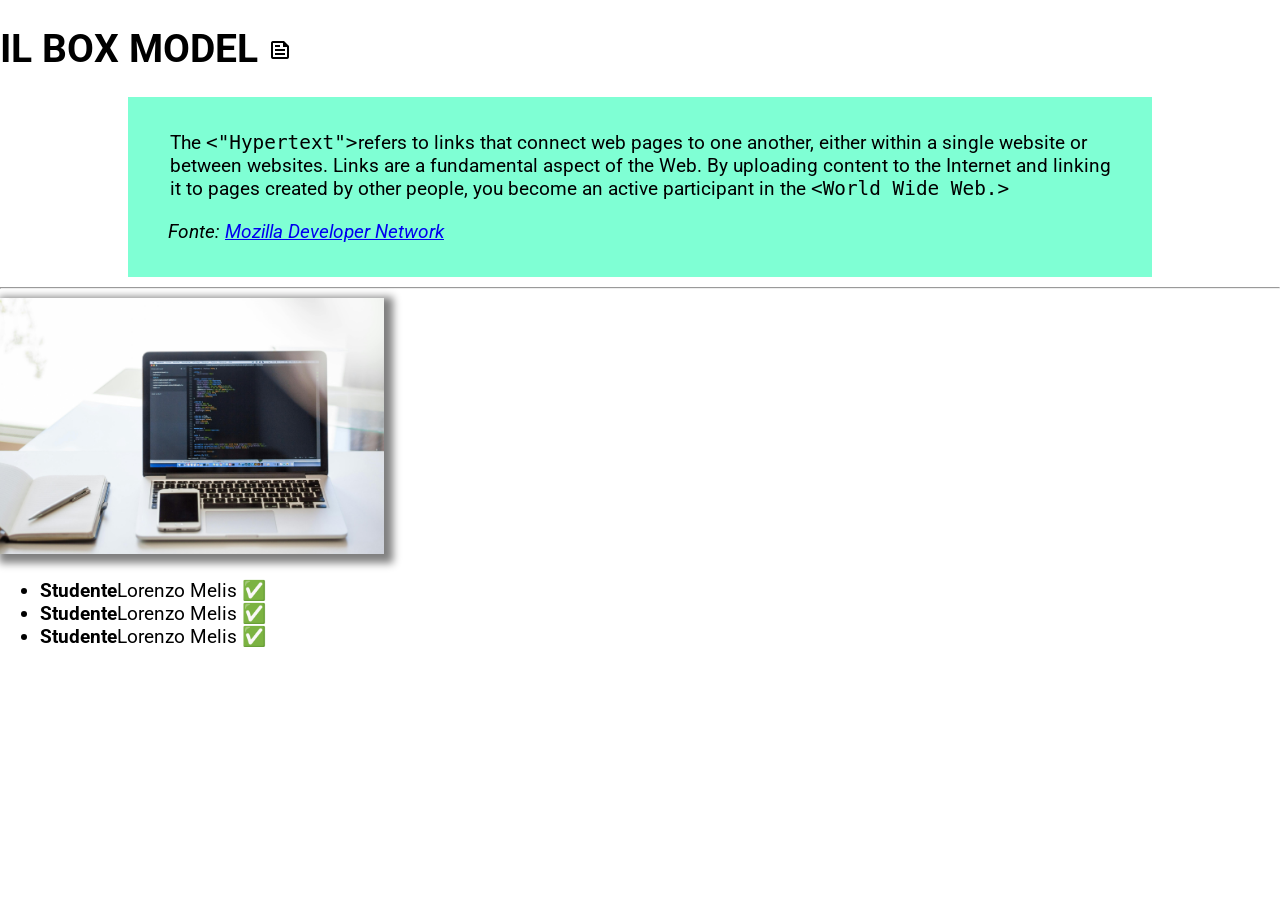
<file: index.html>
<!DOCTYPE html>
<html lang="it">

<head>
    <meta charset="UTF-8">
    <meta name="viewport" content="width=device-width, initial-scale=1.0">
    <title>Giornata 4 - Esercizi e prove</title>
    <link rel="stylesheet" href="assets/css/style.css">
    <link rel="stylesheet"
        href="https://fonts.googleapis.com/css2?family=Material+Symbols+Outlined:opsz,wght,FILL,GRAD@20..48,100..700,0..1,-50..200&icon_names=news" />
</head>

<body>
    <header>
        <h1>IL BOX MODEL <span class="material-symbols-outlined">
                news
            </span></h1>
    </header>
    <div class="quotation">
        <blockquote cite="https://developer.mozilla.org">
            <p>
                The <code>&lt;"Hypertext"&gt;</code>refers to links that connect web pages to one another, either within
                a single website or
                between websites. Links are a fundamental aspect of the Web. By uploading content to the Internet and
                linking it to pages created by other people, you become an active participant in the
                <code>&lt;World Wide Web.&gt;</code>
            </p>
            <cite>Fonte: <a href="https://developer.mozilla.org" target="_blank" title="Sito ufficiale MDN"> Mozilla
                    Developer Network</a></cite>
        </blockquote>
    </div>
    <hr>
    <div class="image">
        <img src="./assets/img/pexels-negativespace-92904.jpg" alt="fotohtml">
    </div>
    <div class="list">
        <table>
            <ul>
                <li>Lorenzo Melis</li>
                <li>Lorenzo Melis</li>
                <li>Lorenzo Melis</li>
            </ul>
        </table>
    </div>
</body>

</html>
</file>
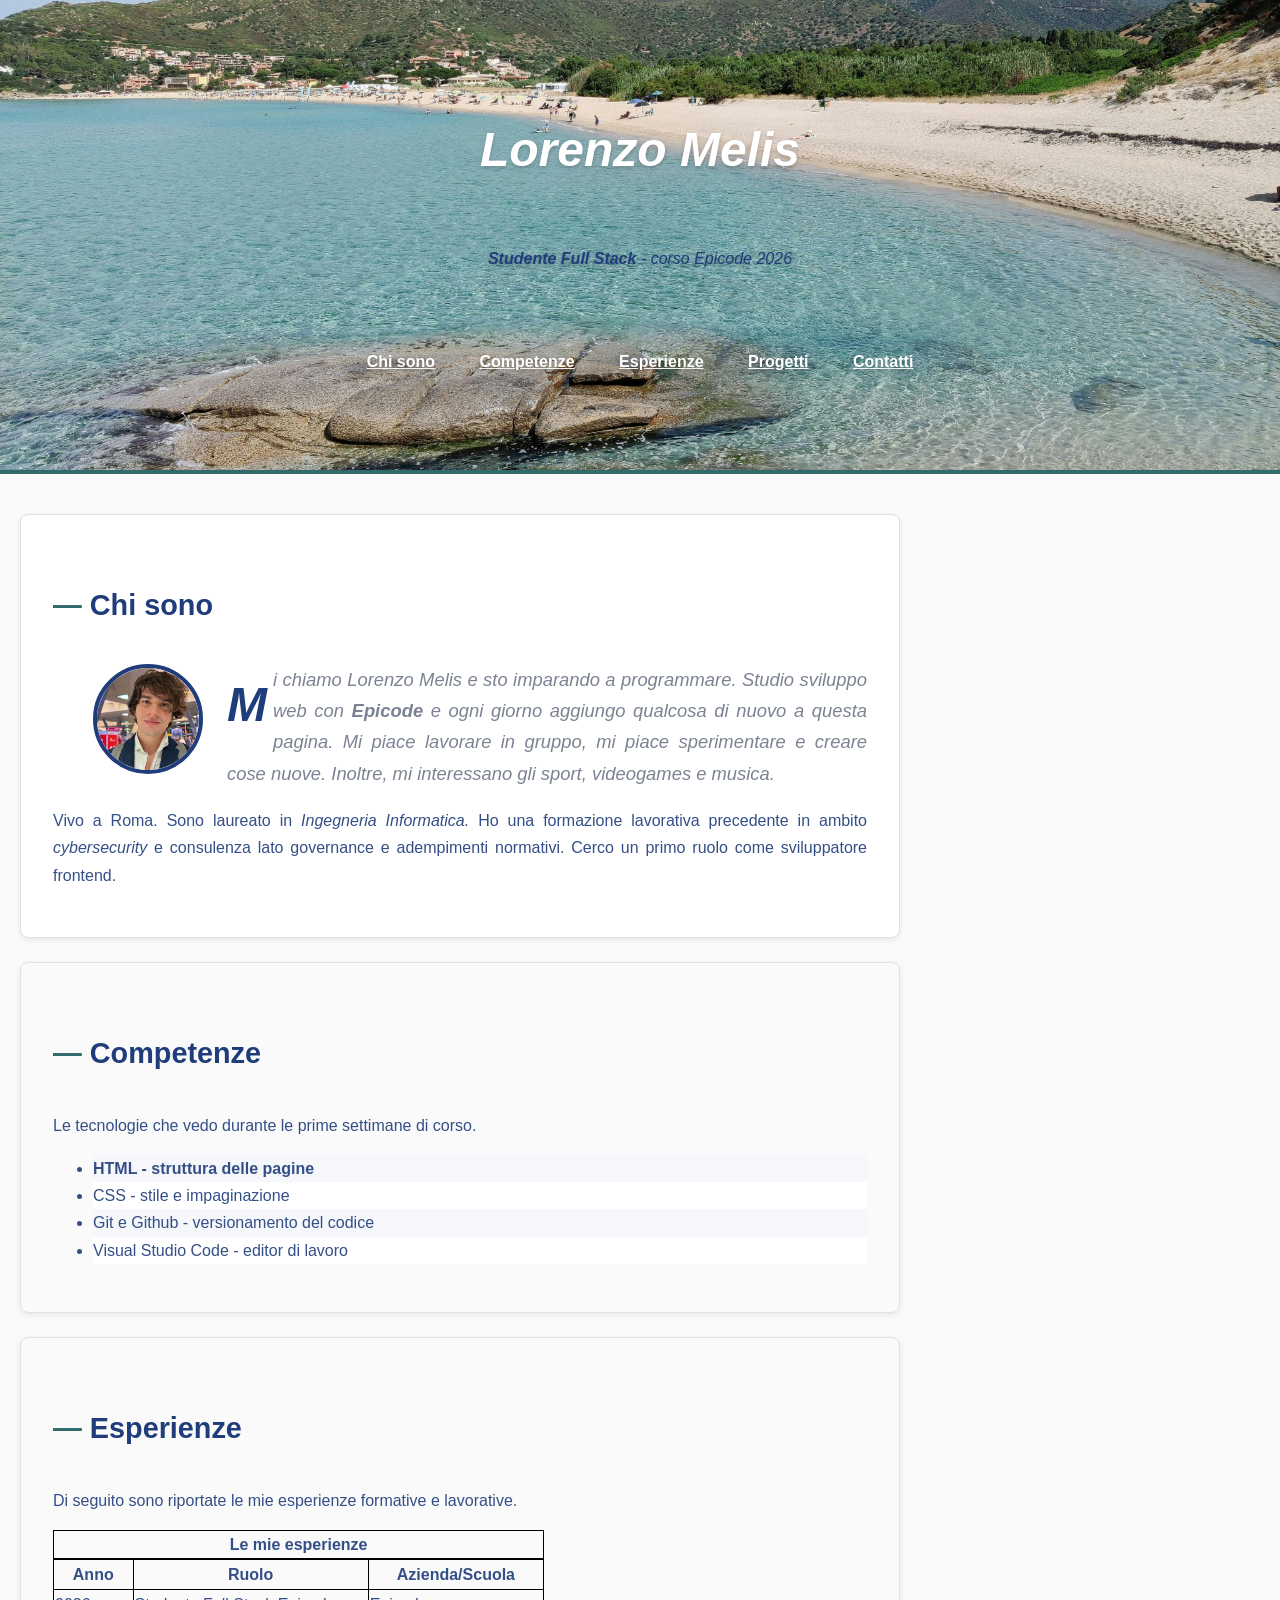
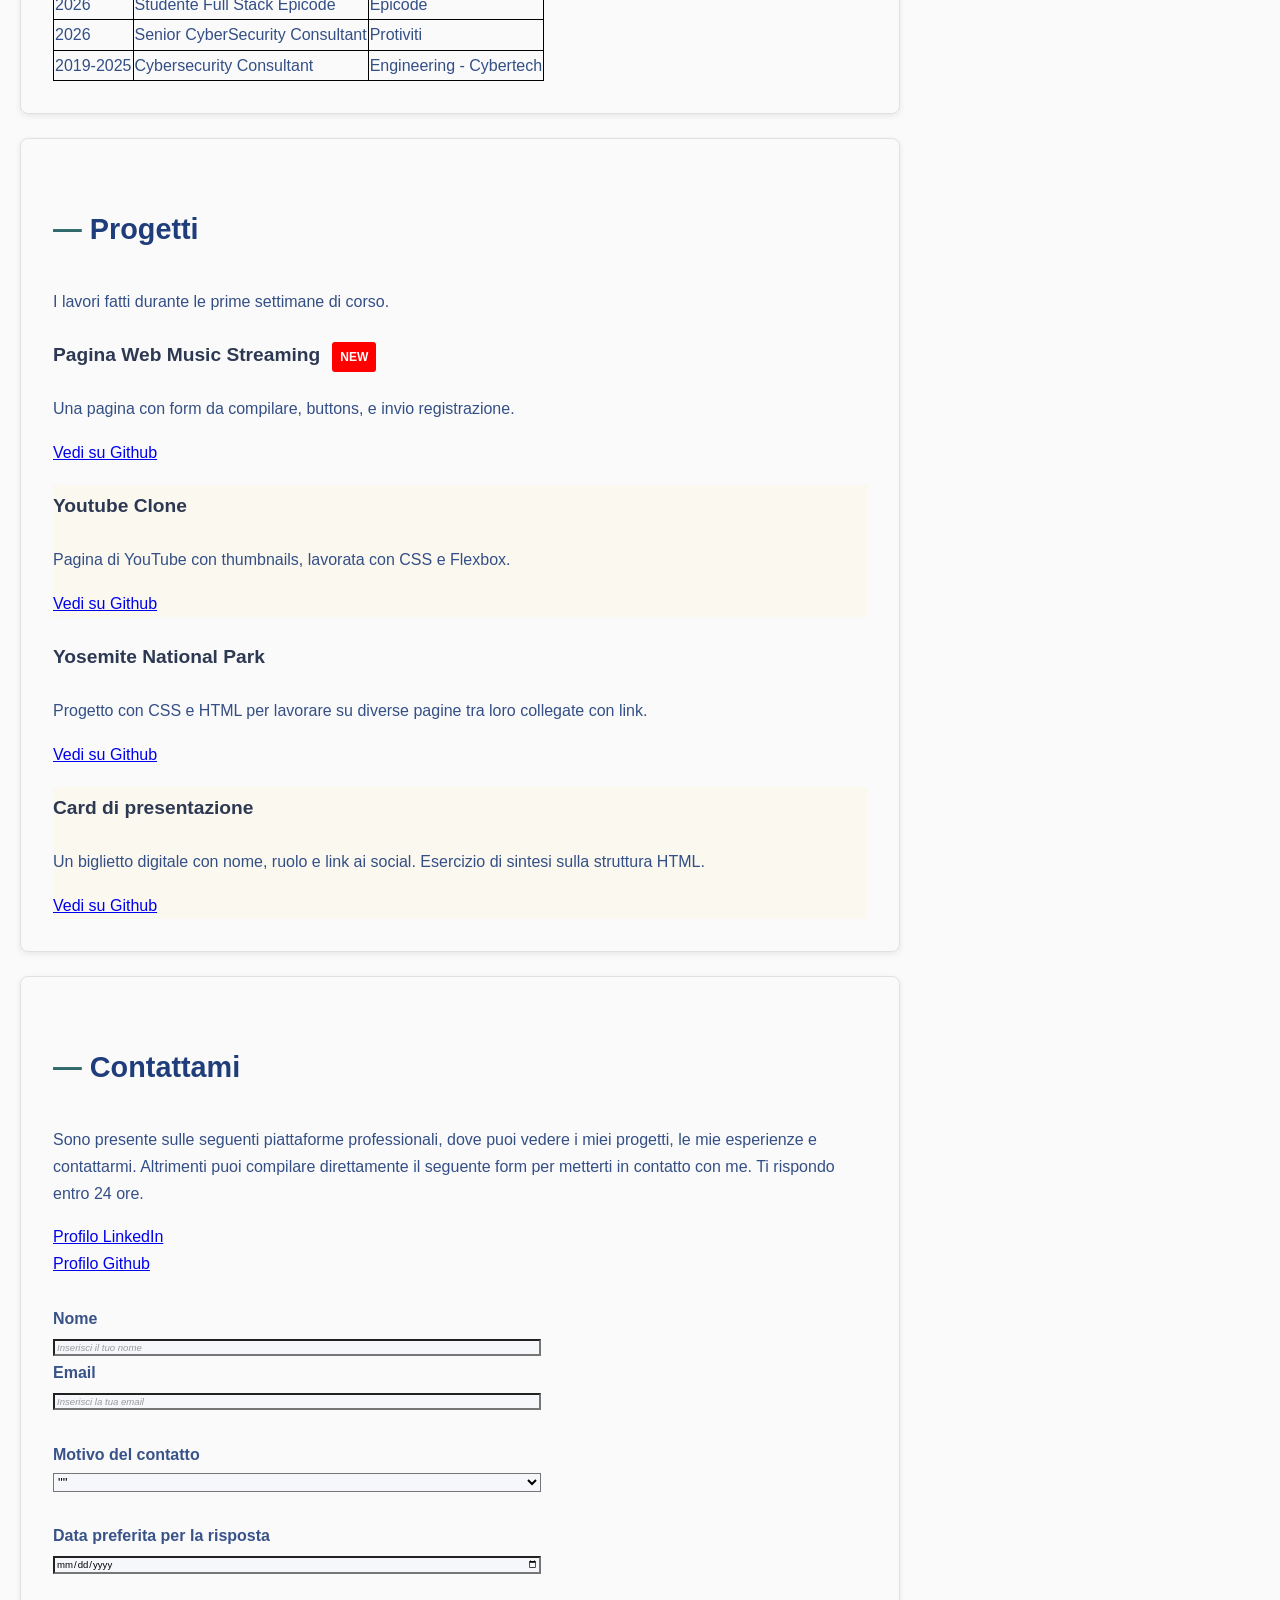
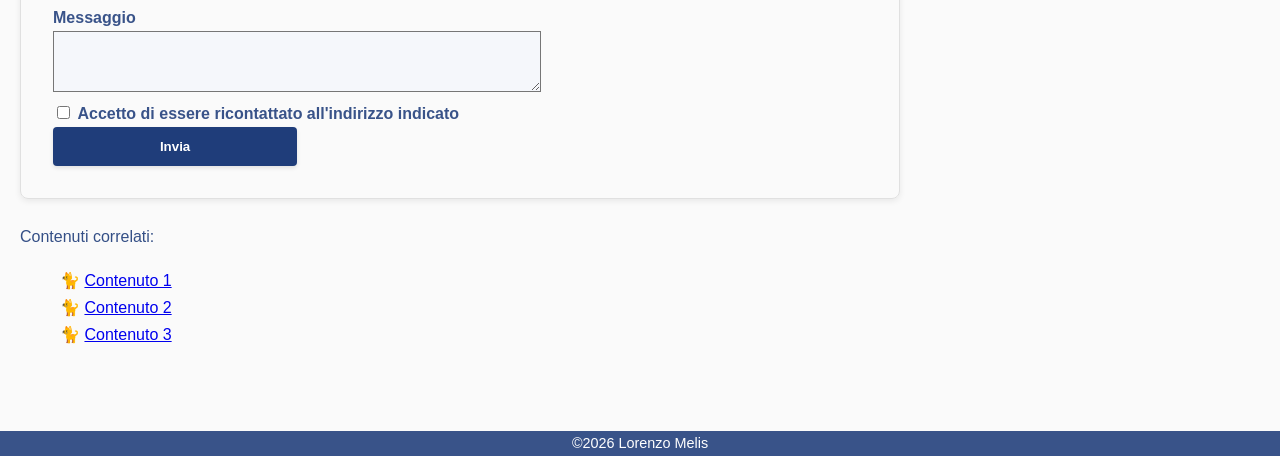
<file: D4 - Esercizio del pomeriggio/index.html>
<!DOCTYPE html>
<html lang="it">

<head>
    <meta charset="UTF-8">
    <meta name="viewport" content="width=device-width, initial-scale=1.0">
    <title>Settimana 1 - Esercizi del pomeriggio</title>
    
    <link rel="stylesheet" href="assets/css/style.css">
</head>

<body>
    <header id="site-header">
        <h1>Lorenzo Melis</h1>
        <p class="tagline"><strong>Studente Full Stack</strong> - corso Epicode 2026</p>
        <!--Menù di navigazione-->
        <nav id="menu-nav">
            <ul>
                <li> <a href="#Chi-sono">Chi sono</a></li>
                <li><a href="#Competenze">Competenze</a></li>
                <li><a href="#Esperienze">Esperienze</a></li>
                <li><a href="#Progetti">Progetti</a></li>
                <li><a href="#Contatti">Contatti</a></li>
            </ul>
        </nav>
    </header>

    <main>
        <section id="Chi-sono">
            <h2>Chi sono</h2>
            <!--Blocco immagini-->
            <figure>
                <img class="avatar" src="assets/img/fotomia.jpeg" alt="fotopersonale">
            </figure>
            <p>
                Mi chiamo Lorenzo Melis e sto imparando a programmare. Studio sviluppo web con <strong>Epicode</strong>
                e
                ogni giorno aggiungo qualcosa di nuovo a questa pagina. Mi piace lavorare in gruppo, mi piace
                sperimentare e
                creare cose nuove. Inoltre, mi interessano gli sport, videogames e musica. </p>
            <p>
                Vivo a Roma. Sono laureato in <em>Ingegneria Informatica.</em> Ho una formazione lavorativa precedente
                in
                ambito <em>cybersecurity</em> e consulenza lato governance e adempimenti normativi. Cerco un primo ruolo
                come sviluppatore frontend.
            </p>
        </section>
        <section id="Competenze">
            <!--Lista di Competenze-->
            <h2>Competenze</h2>
            <p>
                Le tecnologie che vedo durante le prime settimane di corso.
            </p>
            <ul class="skill-list">
                <li>HTML - struttura delle pagine</li>
                <li>CSS - stile e impaginazione</li>
                <li>Git e Github - versionamento del codice</li>
                <li>Visual Studio Code - editor di lavoro</li>
            </ul>
        </section>
        <section id="Esperienze">
            <!--Lista di Esperienze-->
            <h2>Esperienze</h2>
            <p>
                Di seguito sono riportate le mie esperienze formative e lavorative.
            </p>

            <table>
                <caption><b>Le mie esperienze</b></caption>
                <thead>
                    <tr>
                        <th>Anno</th>
                        <th>Ruolo</th>
                        <th>Azienda/Scuola</th>
                    </tr>
                </thead>
                <tbody>
                    <tr>
                        <td>2026</td>
                        <td>Studente Full Stack Epicode</td>
                        <td>Epicode</td>
                    </tr>
                    <tr>
                        <td>2026</td>
                        <td>Senior CyberSecurity Consultant</td>
                        <td>Protiviti</td>
                    </tr>
                    <tr>
                        <td>2019-2025</td>
                        <td>Cybersecurity Consultant</td>
                        <td>Engineering - Cybertech</td>
                    </tr>
                </tbody>
            </table>
        </section>
        <section id="Progetti">
            <!--Lista di Progetti-->
            <h2>Progetti</h2>
            <p>I lavori fatti durante le prime settimane di corso.</p>
            <article class="project">
                <h3>Pagina Web Music Streaming</h3>
                <p>
                    Una pagina con form da compilare, buttons, e invio registrazione.
                </p>
                <a href="https://github.com/JusTMeth25/Challenge2" target="_blank">Vedi su Github</a>
            </article>
            <article class="project">
                <h3>Youtube Clone</h3>
                <p>
                    Pagina di YouTube con thumbnails, lavorata con CSS e Flexbox.
                </p>
                <a href="https://github.com/JusTMeth25/Youtube-Clone" target="_blank">Vedi su Github</a>
            </article>
            <article class="project">
                <h3>Yosemite National Park</h3>
                <p>
                    Progetto con CSS e HTML per lavorare su diverse pagine tra loro collegate con link.
                </p>
                <a href="https://github.com/JusTMeth25/ChallengeCSS" target="_blank">Vedi su Github</a>
            </article>
            <article class="project">
                <h3>Card di presentazione</h3>
                <p>
                    Un biglietto digitale con nome, ruolo e link ai social. Esercizio di sintesi sulla struttura HTML.
                </p>
                <a href="javascript:void();">Vedi su Github</a>
            </article>
        </section>
        <section id="Contatti">
            <!--Lista di Contatti-->
            <h2>Contattami</h2>
            <p>
                Sono presente sulle seguenti piattaforme professionali, dove puoi vedere i miei progetti, le mie
                esperienze e contattarmi. Altrimenti puoi compilare direttamente il seguente form per metterti in
                contatto con me. Ti rispondo entro 24 ore.
            </p>
            <a href="https://www.linkedin.com/in/lorenzo-melis97/" target="_blank" title="linkedinprofilepage">Profilo
                LinkedIn</a> <br>
            <a href="https://github.com/JusTMeth25" target="_blank" title="githubprofilepage">Profilo Github</a>
            <!--Form di compilazione-->
            <form action="#" method="POST"><br>
                <label for="name">Nome</label><br>
                <input type="text" id="name" name="name" placeholder="Inserisci il tuo nome" required><br>
                <label for="email">Email</label><br>
                <input type="email" id="email" name="email" placeholder="Inserisci la tua email" required>
                <br><br>
                <label for="motivodelcontatto">Motivo del contatto</label><br>
                <select id="motivodelcontatto" name="motivodelcontatto" required>
                    <option value="" selected>""</option>
                    <option value="offer">Offerta lavorativa</option>
                    <option value="collab">Richiesta di collaborazione</option>
                    <option value="info">Richiesta di informazioni</option>
                    <option value="other">Altri motivi</option>
                </select>
                <br><br>
                <label for="date">Data preferita per la risposta</label><br>
                <input type="date" id="date" name="date" required><br><br>
                <label for="message">Messaggio</label><br>
                <textarea id="message" name="message" rows="5" required></textarea><br>
                <input type="checkbox" id="inputype" name="inputype" value="Accetto" required>
                <label for="inputype">Accetto di essere ricontattato all'indirizzo indicato</label><br>
                <button type="submit">Invia</button>
            </form>
        </section>
        <aside id="correlated-sites"> Contenuti correlati:
            <ul>
                <li><a href="javascript:void(0);">Contenuto 1</a></li>
                <li><a href="javascript:void(0);">Contenuto 2</a></li>
                <li><a href="javascript:void(0);">Contenuto 3</a></li>
            </ul>
        </aside>

    </main>
    <br>
    <footer id="site-footer">
        &copy;2026 Lorenzo Melis
    </footer>
</body>

</html>
</file>
<file: assets/css/style.css>
@import url('https://fonts.googleapis.com/css2?family=Roboto:ital,wght@0,100..900;1,100..900&display=swap');

.material-symbols-outlined {
    font-variation-settings:
        'FILL' 0,
        'wght' 400,
        'GRAD' 0,
        'opsz' 24
}

html,
body {
    margin: 0;
    padding: 0;
    font-family: 'Roboto', sans-serif;
    box-sizing: border-box;
    font-size: 1.1rem;
}

.quotation {
    width: 80%;
    background-color: aquamarine;
    margin: 0 auto;
    padding: 15px 0;
}

.quotation p {
    padding-left: 2px;
}

.image img {
    box-shadow: 4px 4px 8px 5px gray;
    width: 30%;
    margin: 0 auto;
}

.list ul li::before {
    content: 'Studente';
    font-weight: bold;
}

.list ul li::after {
    content: ' ✅';
    overflow: auto;
}
</file>
<file: D4 - Esercizio del pomeriggio/assets/css/style.css>
/*CSS Reset*/

*,
*::before,
*::after {
    box-sizing: border-box;
}

/*header*/
#site-header {
    background-color: hsl(220, 40%, 20%);
    background-image: url(../img/pexels-davide-robetti-1119720888-29773799.jpg);
    background-size: cover;
    background-position: center;
    color: #ffffff;
    text-align: center;
    line-height: 2.4;
    padding: 60px 20px 40px;
    border-bottom: 4px solid #316A6B;
    text-shadow: 0 2px 4px rgba(0, 0, 0, 0.2);
}

#site-header h1 {
    font-size: 3rem;
    font-weight: bold;
    font-style: italic;
}

#site-header nav {
    display: inline-block;
    padding: 8px 16px;
    margin: 0 4px;
    border-radius: 4px;
}

/*body*/
body {
    margin: 0;
    font-family: 'Helvetica Neue', Arial, Helvetica, sans-serif;
    line-height: 1.7;
    color: #344F86;
    background-color: #fafafa;
}

/*main e main section*/
main {
    max-width: 920px;
    margin: 0;
    padding: 40px 20px;
}

main section {
    padding: 32px;
    margin-bottom: 24px;
    border: 1px solid #e0e0e0;
    border-radius: 8px;
    box-shadow: 0 2px 6px rgba(0, 0, 0, 0.08);
}

main section h2::before {
    content: '— ';
    color: #316A6B;
}

/*table esperienze*/
table {
    border-collapse: collapse;
}

th,
td,
caption {
    border: 1px solid black;

}


.tagline {
    color: hsl(220, 60%, 30%);
    font-style: italic;
}

/*menu nav*/
nav a {
    display: inline-block;
    color: #FFFFFF;
    font-weight: bold;
    line-height: 3;
}

nav a:hover {
    color: aquamarine;
    background-color: rgba(red, green, blue, alpha);
}

nav ul {
    padding-inline-start: 0;
}

nav li {
    display: inline-block;
    list-style-type: none;
    padding: 20px;
}

nav li:hover {
    background-color: rgba(255, 252, 252, 0.642);
    border: none;
    border-radius: 4px;
    box-shadow: 0 4px 8px rgba(0, 0, 0, 0.15);
}


/* Titoli del main */
h2 {
    font-size: 1.8rem;
    color: hsl(220, 60%, 30%);
    text-align: left;
    line-height: 2.4;
}

h3 {
    font-size: 1.2rem;
    color: hsl(220, 30%, 25%);
    text-align: left;
    line-height: 2.2;
}

img {
    width: 200px;
    height: 200px;
}

/*chi-sono*/
#Chi-sono {
    background-color: #ffffff;
    text-align: justify;
}

#Chi-sono p:first-of-type {
    font-size: 1.15rem;
    font-style: italic;
    color: #7B8393;
}

#Chi-sono p:first-of-type::first-letter {
    font-size: 3rem;
    font-weight: bold;
    float: left;
    margin-right: 6px;
    color: hsl(220, 60%, 30%);
}

.avatar {
    width: 110px;
    height: 110px;
    border: 4px solid hsl(220, 60%, 30%);
    border-radius: 50%;
    float: left;
    margin: 0 24px 12px 0;
}

/*competenze*/

#Competenze {
    clear: both;
}

.skill-list li:nth-child(odd) {
    background-color: #F5F7FB;
}

.skill-list li:nth-child(even) {
    background-color: #FFFFFF;
}

.skill-list li:first-child {
    font-weight: bold;
}

/*progetti*/
.project:nth-of-type(odd) {
    background-color: #FAFAFA;
}

.project:nth-of-type(even) {
    background-color: #FBF8EF;
}

.project:first-of-type h3::after {
    content: "NEW";
    display: inline-block;
    padding: 2px 8px;
    margin-left: 12px;
    background-color: red;
    color: #FFFFFF;
    border-radius: 3px;
    font-size: 0.75rem;
}

.project:hover {
    box-shadow: 0 4px 8px rgba(0, 0, 0, 0.15);
}

/*input e form*/
label {
    font-weight: bold;
    color: #395389;
}

input::placeholder,
textarea::placeholder {
    color: #999999;
    font-style: italic;
}

input,
textarea {
    font-family: Arial, Helvetica, sans-serif;
    font-size: 60%;
    width: 60%;
    background-color: #F5F7FB;
}

#inputype {
    width: auto;
}

#motivodelcontatto {
    font-family: Arial, Helvetica, sans-serif;
    width: 60%;
    background-color: #F5F7FB;
    width: 60%;
}

input:focus,
textarea:focus {
    background-color: #b1e5d8;
    color: black;
}

/*button*/
button {
    padding: 12px 24px;
    border: none;
    border-radius: 4px;
    box-shadow: 0 2px 4px rgba(0, 0, 0, 0.1);
    color: white;
    background-color: #1F3D7A;
    font-weight: bold;
    width: 30%;
}

button:hover {
    color: rgb(80, 243, 255);
    box-shadow: 0 4px 8px rgba(0, 0, 0, 0.15);
}

/*correlated-sites*/

#correlated-sites ul {
    list-style-type: none;
}

#correlated-sites li::before {
    content: '🐈 '
}

/*footer*/
#site-footer {
    background-color: #395389;
    color: #ffffff;
    text-align: center;
    font-size: 0.9rem;
}
</file>
